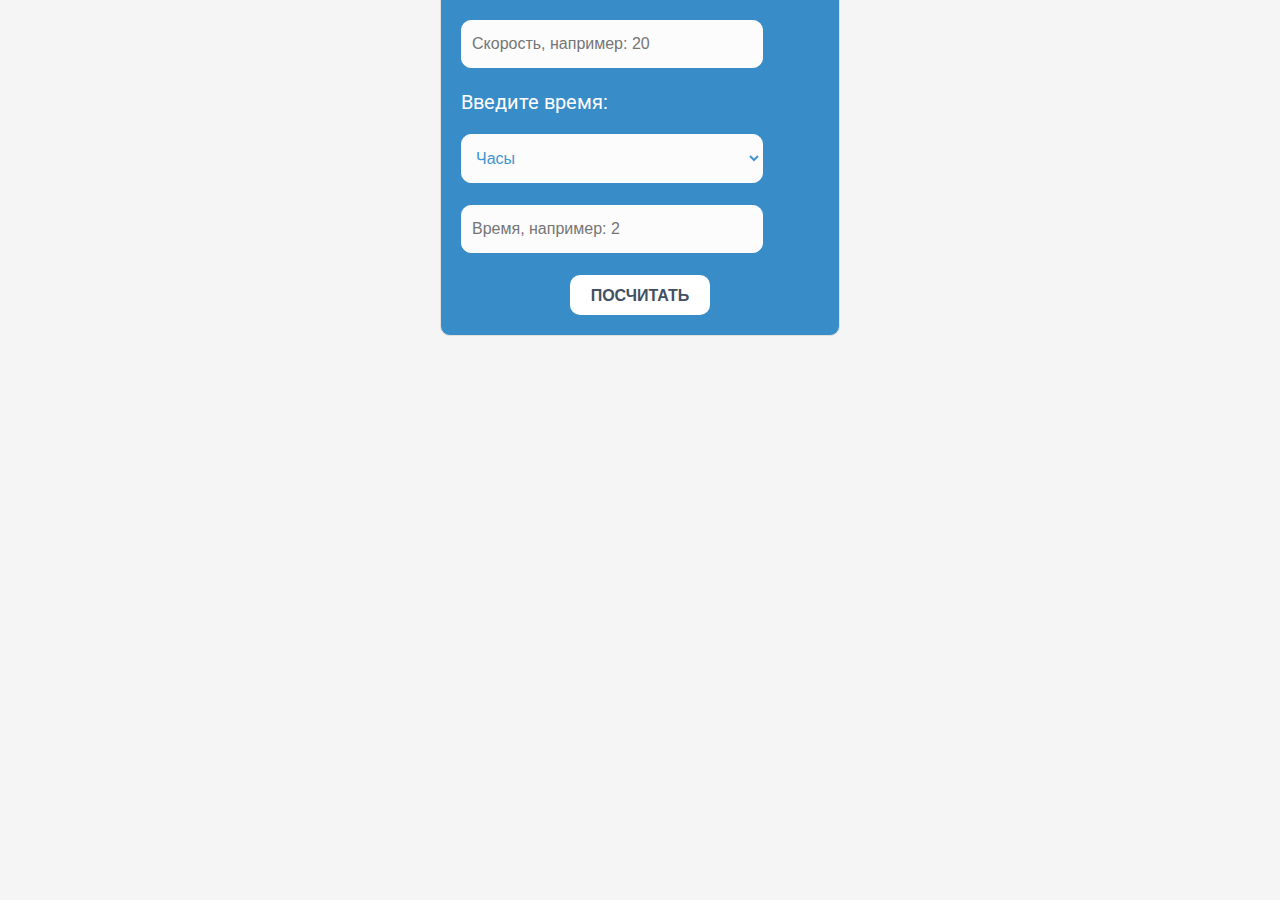
<file: index.html>
<!DOCTYPE html>
<html lang="ru">

<head>
    <meta charset="UTF-8">
    <meta name="viewport" content="width=device-width, initial-scale=1.0" />
    <title>Урок 1. Калькуляторы</title>
    <link href="https://fonts.googleapis.com/css?family=Roboto" rel="stylesheet">
    <link rel="stylesheet" type="text/css" href="css/amain.css">
    <script src="js/app.js" defer></script>
</head>

<body>
    <div class="wrapper">
        <div class="calculators">
            <div class="calc_container">
                <form id="temretureCalculator">
                    <legend class="calc-form-legend">Введите число в градусах Цельсия:</legend>
                    <input id="tempValue" class="calc-input-line" type="text" placeholder="Температура, например: 36.6" required="" />
                    <button id="calcTempButton" class="calc-form-button" onClick="toFahrenheit();">Посчитать</button>
                </form>
            </div>
            <div class="calc_container">
                <form id="distanceCalculator">
                    <legend class="calc-form-legend">Расчет пройденного расстояния за время, введите скорость:</legend>
                    <select id="speedUnits" class="calc-input-selector">
                        <option value="kmh">Км/час</option>
                        <option value="msec">М/сек</option>
                    </select>
                    <input id="speedValue" class="calc-input-line" type="text" placeholder="Скорость, например: 20" required="" />
                    <legend class="calc-form-legend">Введите время:</legend>
                    <select id="timeValue" class="calc-input-selector">
                        <option value="hours">Часы</option>
                        <option value="minutes">Минуты</option>
                    </select>
                    <input id="pacedTime" class="calc-input-line" placeholder="Время, например: 2" required="" />
                    <button id="calcDistanceButton" class="calc-form-button" onClick="distanceCalc();">Посчитать</button>
                </form>
            </div>
        </div>
    </div>
</body>

</html>
</file>
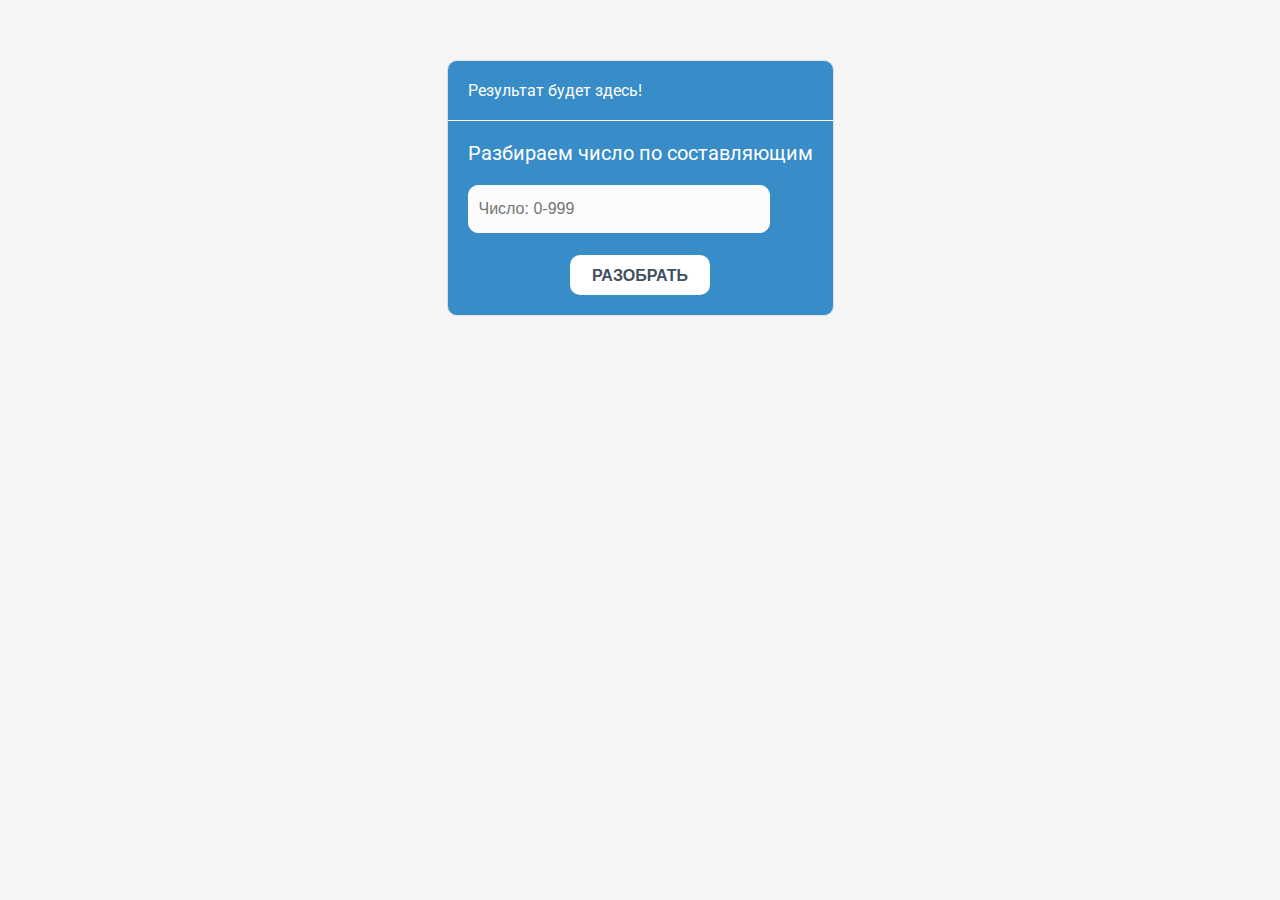
<file: RomanRudenkoLesson4HomeWork/index.html>
<!DOCTYPE html>
<html lang="ru">

<head>
    <meta charset="UTF-8">
    <meta name="viewport" content="width=device-width, initial-scale=1.0" />
    <title>Урок 4. Объекты</title>
    <link href="https://fonts.googleapis.com/css?family=Roboto" rel="stylesheet">
    <link rel="stylesheet" type="text/css" href="css/amain.css">
    <script src="js/app.js" defer></script>
    <script src="js/cart.js" defer></script>
</head>

<body>
    <div class="wrapper">
        <div class="calc_container">
            <div id="result-message">Результат будет здесь!</div>
            <form id="splitNumber" onsubmit="return false">
                <legend class="calc-form-legend">Разбираем число по составляющим</legend>
                  <input id="numberValue" class="calc-input-line" type="text" placeholder="Число: 0-999" required="" />
                <button id="calcButton" class="calc-form-button" onClick="runIt();">Разобрать</button>
            </form>
        </div>
    </div>
</body>

</html>
</file>
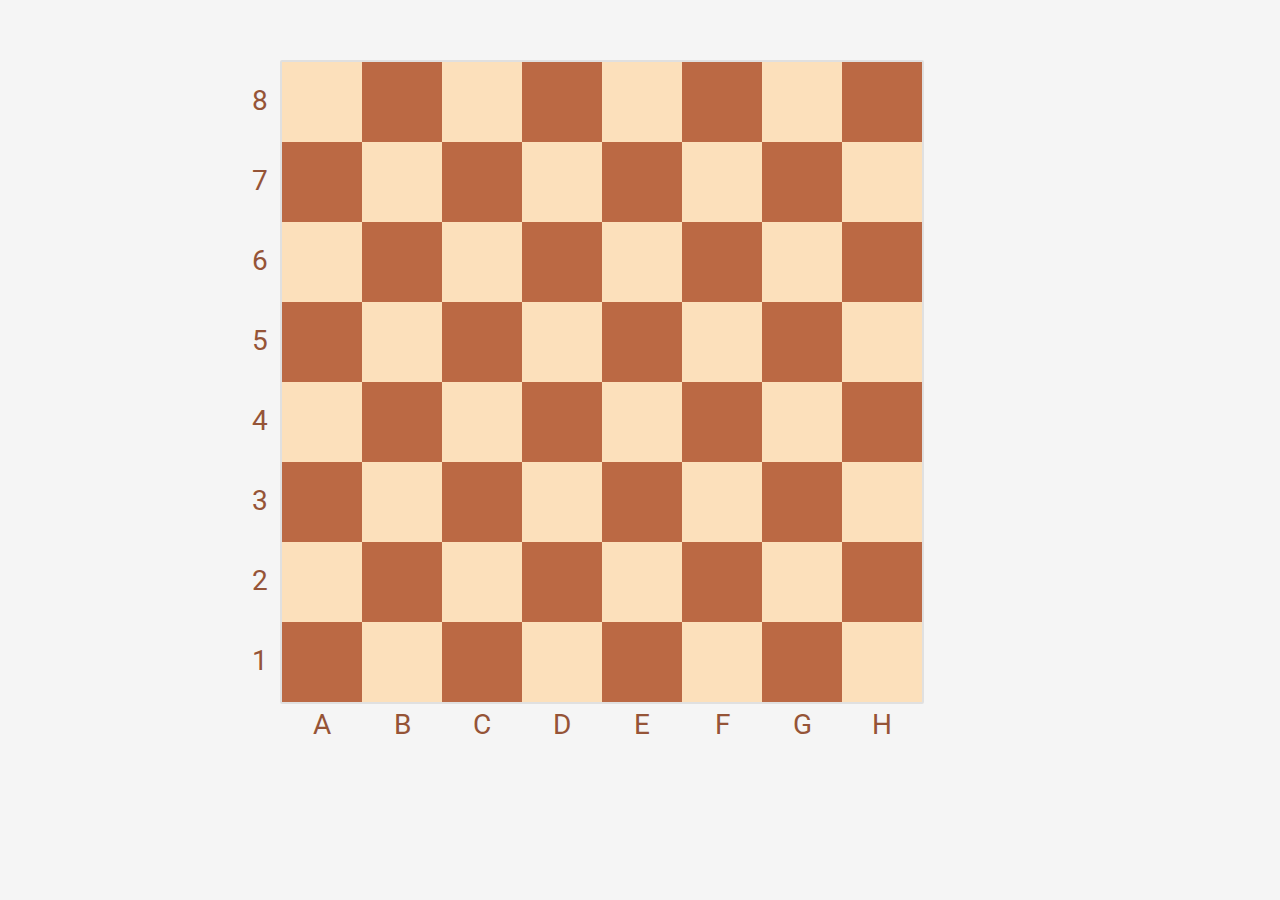
<file: RomanRudenkoLesson5HomeWork/index.html>
<!DOCTYPE html>
<html lang="ru">

<head>
    <meta charset="UTF-8">
    <meta name="viewport" content="width=device-width, initial-scale=1.0" />
    <title>Урок 5. Шахматная доска</title>
    <link rel="stylesheet" type="text/css" href="css/amain.css">
    <link href="https://fonts.googleapis.com/css?family=Roboto" rel="stylesheet">
    <link rel="stylesheet" href="https://use.fontawesome.com/releases/v5.3.1/css/all.css" integrity="sha384-mzrmE5qonljUremFsqc01SB46JvROS7bZs3IO2EmfFsd15uHvIt+Y8vEf7N7fWAU" crossorigin="anonymous">
</head>

<body>
    <div class="wrapper">
        <div class="game-table">
            <div class="x-nav"></div>
            <div class="y-nav"></div>
            <div class="board-container"></div>
        </div>
    </div>
    <script src="js/app.js"></script>
</body>

</html>
</file>
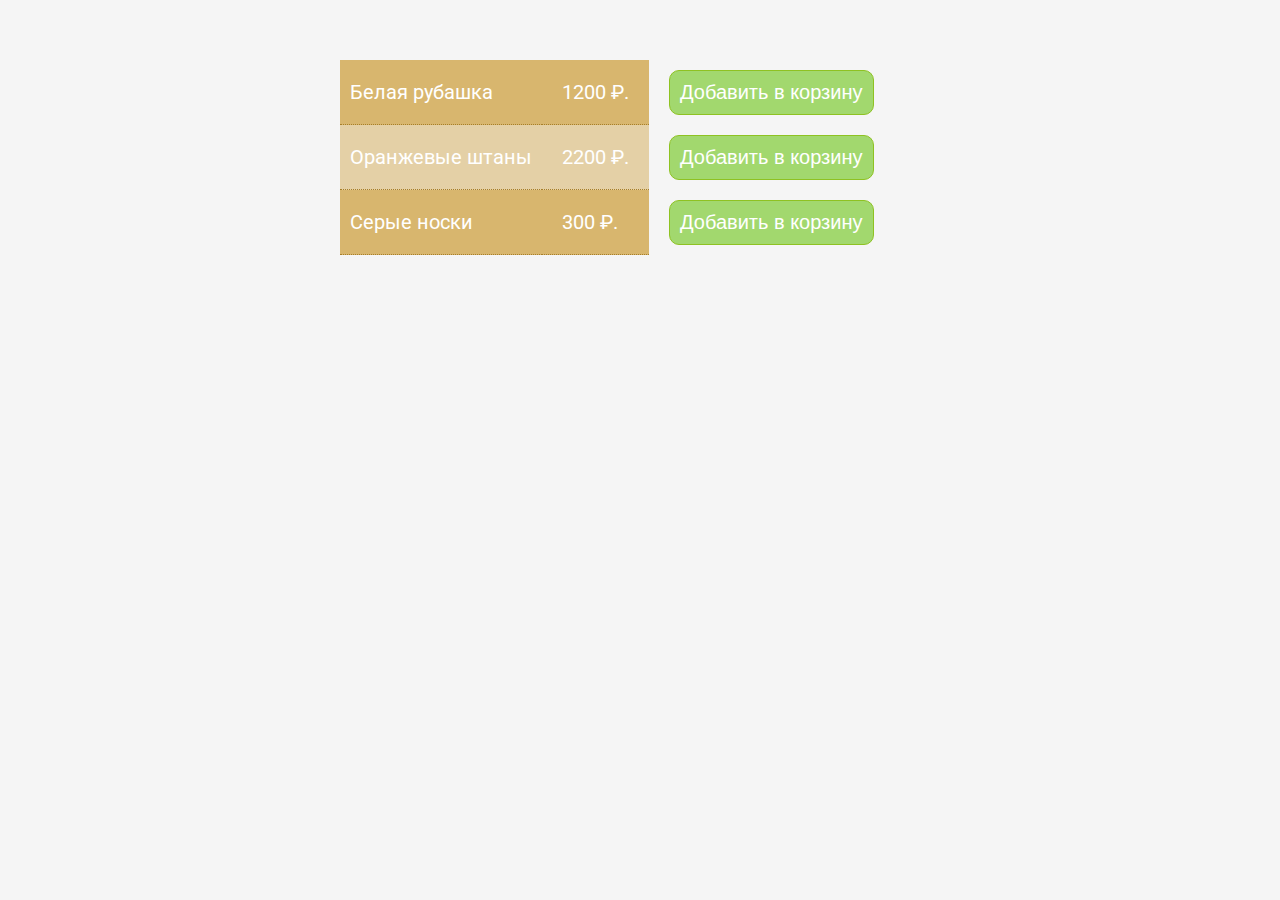
<file: RomanRudenkoLesson6HomeWork/index.html>
<!DOCTYPE html>
<html lang="ru">

<head>
    <meta charset="UTF-8">
    <meta name="viewport" content="width=device-width, initial-scale=1.0" />
    <title>Урок 6. Корзина товара</title>
    <link rel="stylesheet" type="text/css" href="css/amain.css">
    <link href="https://fonts.googleapis.com/css?family=Roboto" rel="stylesheet">
    <link rel="stylesheet" href="https://use.fontawesome.com/releases/v5.3.1/css/all.css" integrity="sha384-mzrmE5qonljUremFsqc01SB46JvROS7bZs3IO2EmfFsd15uHvIt+Y8vEf7N7fWAU" crossorigin="anonymous">
</head>

<body>
    <div class="wrapper">
        <div class="cart-container">
            <div class="items-list">
                <div class="item-name-column"></div>
                <div class="item-price-column"></div>
                <div class="item-buy-column">
                    <!-- <button class="add-to-cart">Добавить в корзину</button> -->
                </div>
            </div>
            <div class="cart-hidden"><span class="cart-header">Ваши товары:</span>
                <div class="cart-name-column"></div>
                <div class="cart-price-column"></div>
                <div class="cart-total"></div>
            </div>
        </div>
    </div>
    <script src="js/cart.js"></script>
</body>

</html>
</file>
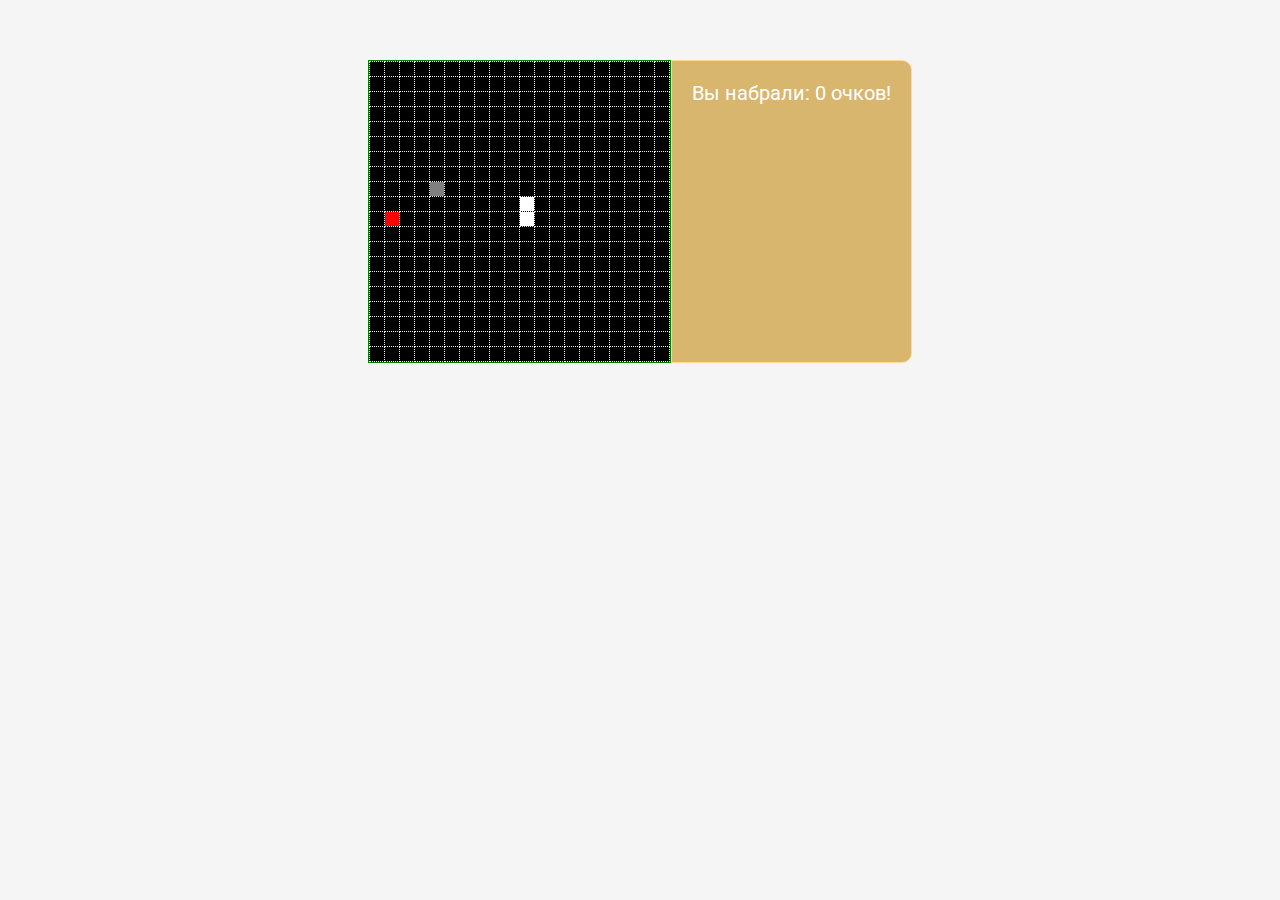
<file: RomanRudenkoLesson7HomeWork/index.html>
<!DOCTYPE html>
<html lang="ru">

<head>
    <meta charset="UTF-8">
    <meta name="viewport" content="width=device-width, initial-scale=1.0" />
    <title>Урок 7. Змейка</title>
    <link rel="stylesheet" type="text/css" href="css/amain.css">
    <link rel="stylesheet" href="css/style.css" />
    <link href="https://fonts.googleapis.com/css?family=Roboto" rel="stylesheet">
    <link rel="stylesheet" href="https://use.fontawesome.com/releases/v5.3.1/css/all.css" integrity="sha384-mzrmE5qonljUremFsqc01SB46JvROS7bZs3IO2EmfFsd15uHvIt+Y8vEf7N7fWAU" crossorigin="anonymous">
</head>

<body>
    <div class="wrapper">
        <div class="game-container">
           <div id="snake-field"></div>
           <div class="game-scores"></div>
        </div>
    </div>
    <script src="js/game.js"></script>
</body>

</html>
</file>
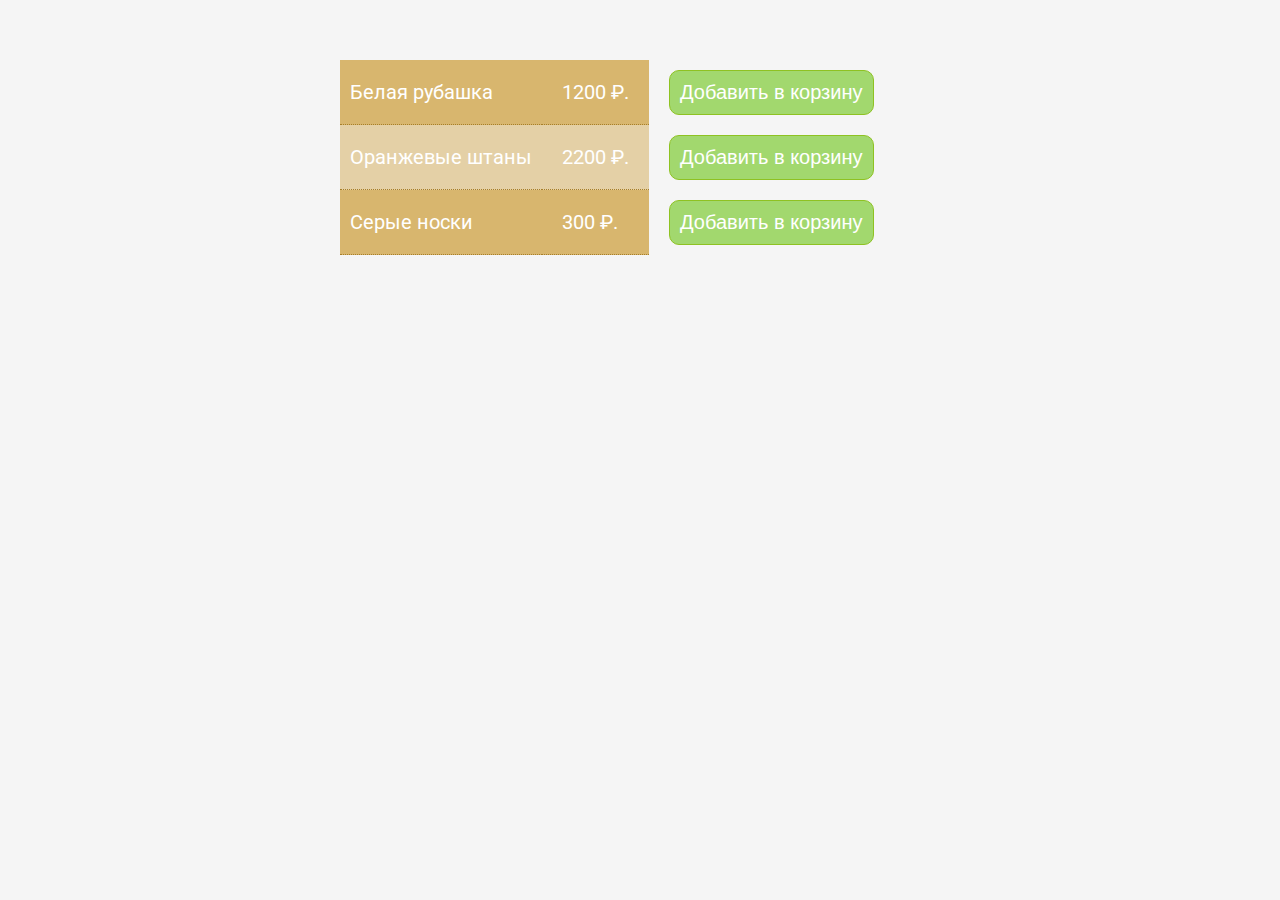
<file: RomanRudenkoLesson7HomeWork/cart.html>
<!DOCTYPE html>
<html lang="ru">

<head>
    <meta charset="UTF-8">
    <meta name="viewport" content="width=device-width, initial-scale=1.0" />
    <title>Урок 7. Корзина товара</title>
    <link rel="stylesheet" type="text/css" href="css/amain.css">
    <link href="https://fonts.googleapis.com/css?family=Roboto" rel="stylesheet">
    <link rel="stylesheet" href="https://use.fontawesome.com/releases/v5.3.1/css/all.css" integrity="sha384-mzrmE5qonljUremFsqc01SB46JvROS7bZs3IO2EmfFsd15uHvIt+Y8vEf7N7fWAU" crossorigin="anonymous">
</head>

<body>
    <div class="wrapper">
        <div class="cart-container">
            <div class="items-list">
                <div class="item-name-column"></div>
                <div class="item-price-column"></div>
                <div class="item-buy-column">
                    <!-- <button class="add-to-cart">Добавить в корзину</button> -->
                </div>
            </div>
            <div class="cart-hidden"><span class="cart-header">Ваши товары:</span>
                <div class="cart-name-column"></div>
                <div class="cart-price-column"></div>
                <div class="cart-remove-column"></div>
                <div class="cart-total"></div>
            </div>
        </div>
    </div>
    <script src="js/cart.js"></script>
</body>

</html>
</file>
<file: css/amain.css>
* {
    padding: 0;
    margin: 0;
    box-sizing: border-box;
}

html,
body {
    margin: 0 auto;
    height: 100%;
    font-family: Roboto;
    font-size: 14px;
    color: #00B3E6;
    background-color: #F5F5F5;
}

a {
    text-decoration: none;
    color: inherit;
}

.wrapper {
    position: fixed;
    width: 100%;
    height: 100%;
    display: flex;
    flex-direction: row;
    justify-content: center;
    align-self: center;
    align-items: center;
    align-content: center;
}

.calculators {
    width: 400px;
}

.calc_container {
    margin-bottom: 40px;
    border-radius: 10px;
    border: 1px solid #e0e0e0;
    -moz-box-sizing: content-box;
    box-sizing: content-box;
    background-color: #388CC7;
}

form {
    margin: 20px;
}


.calc-form-legend {
    max-width: 360px;
    margin: 20px 0;
    color: white;
    font-size: 20px;
}

.calc-input-line {
    width: 280px;
    display: block;
    margin-bottom: 22px;
    -webkit-box-sizing: content-box;
    -moz-box-sizing: content-box;
    box-sizing: content-box;
    padding: 14px 10px;
    border: 1px solid #FCFCFC;
    -webkit-border-radius: 8px;
    border-radius: 10px;
    outline: none;
    color: #445161;
    font-size: 16px;
    -o-text-overflow: clip;
    text-overflow: clip;
    background: rgba(252, 252, 252, 1);
    text-shadow: 1px 1px 0 rgba(255, 255, 255, 0.66);
    -webkit-transition: all 200ms cubic-bezier(0.42, 0, 0.58, 1);
    -moz-transition: all 200ms cubic-bezier(0.42, 0, 0.58, 1);
    -o-transition: all 200ms cubic-bezier(0.42, 0, 0.58, 1);
    transition: all 200ms cubic-bezier(0.42, 0, 0.58, 1);
}

.calc-input-selector {
    width: 280px;
    display: block;
    margin-bottom: 22px;
    -webkit-box-sizing: content-box;
    -moz-box-sizing: content-box;
    box-sizing: content-box;
    padding: 14px 10px;
    border: 1px solid #FCFCFC;
    -webkit-border-radius: 8px;
    border-radius: 10px;
    outline: none;
    color: #4195D0;
    font-size: 16px;
    -o-text-overflow: clip;
    text-overflow: clip;
    background: rgba(252, 252, 252, 1);
    text-shadow: 1px 1px 0 rgba(255, 255, 255, 0.66);
    -webkit-transition: all 200ms cubic-bezier(0.42, 0, 0.58, 1);
    -moz-transition: all 200ms cubic-bezier(0.42, 0, 0.58, 1);
    -o-transition: all 200ms cubic-bezier(0.42, 0, 0.58, 1);
    transition: all 200ms cubic-bezier(0.42, 0, 0.58, 1);
}

.calc-form-button {
    margin: 0 auto;
    display: block;
    background-color: white;
    border: 0;
    border-radius: 10px;
    color: #425061;
    font-size: 16px;
    width: 140px;
    height: 40px;
    font-weight: bold;
    text-transform: uppercase;
    padding: 12px 20px;
    cursor: pointer;
    outline: none
}

.calc-form-button:hover {
    color: #8EB2DE;
    opacity: 1;
    right: 0;
    transition: 0.1s;
}

.calc-form-button:active {
    transform: translateY(2px);
    transition: 0.1s;
}
</file>
<file: RomanRudenkoLesson4HomeWork/css/amain.css>
* {
    padding: 0;
    margin: 0;
    box-sizing: border-box;
}

html,
body {
    margin: 0 auto;
    /*height: 100%;*/
    font-family: Roboto;
    font-size: 14px;
    color: #00B3E6;
    background-color: #F5F5F5;
}

a {
    text-decoration: none;
    color: inherit;
}

.wrapper {
    /*position: fixed;*/
    width: 100%;
    height: 100%;
    margin-top: 60px;
    display: flex;
    flex-direction: row;
    justify-content: center;
    align-self: center;
    align-items: center;
    align-content: center;
}

.calculators {
    width: 400px;
}

.calc_container {
    margin-bottom: 40px;
    border-radius: 10px;
    border: 1px solid #e0e0e0;
    -moz-box-sizing: content-box;
    box-sizing: content-box;
    background-color: #388CC7;
}

#result-message {
    padding: 20px 20px;
    border-bottom: 1px solid white;
    font-size: 16px;
    color: white;
}

#result-message b {
    color: #F7D86C;
}

.result-message-highlite {
    color: #F7D86C;
}

#simpleCalculator-message {
    padding: 20px 20px;
    border-bottom: 1px solid white;
    font-size: 16px;
    color: white;
}


#simpleCalculator-message b {
    color: #F7D86C;
}

form {
    margin: 20px;
}

#abManipulator {
    position: relative;
}

#abManipulator:after {
    content: url("../img/alch.png");
    width: 48px;
    height: 77px;
    position: absolute;
    top: 28%;
    right: -2%;
}


.calc-form-legend {
    max-width: 360px;
    margin: 20px 0;
    color: white;
    font-size: 20px;
}

.calc-input-line {
    width: 280px;
    display: block;
    margin-bottom: 22px;
    -webkit-box-sizing: content-box;
    -moz-box-sizing: content-box;
    box-sizing: content-box;
    padding: 14px 10px;
    border: 1px solid #FCFCFC;
    -webkit-border-radius: 8px;
    border-radius: 10px;
    outline: none;
    color: #445161;
    font-size: 16px;
    -o-text-overflow: clip;
    text-overflow: clip;
    background: rgba(252, 252, 252, 1);
    text-shadow: 1px 1px 0 rgba(255, 255, 255, 0.66);
    -webkit-transition: all 200ms cubic-bezier(0.42, 0, 0.58, 1);
    -moz-transition: all 200ms cubic-bezier(0.42, 0, 0.58, 1);
    -o-transition: all 200ms cubic-bezier(0.42, 0, 0.58, 1);
    transition: all 200ms cubic-bezier(0.42, 0, 0.58, 1);
}

.calc-input-selector {
    width: 280px;
    display: block;
    margin-bottom: 22px;
    -webkit-box-sizing: content-box;
    -moz-box-sizing: content-box;
    box-sizing: content-box;
    padding: 14px 10px;
    border: 1px solid #FCFCFC;
    -webkit-border-radius: 8px;
    border-radius: 10px;
    outline: none;
    color: #4195D0;
    font-size: 16px;
    -o-text-overflow: clip;
    text-overflow: clip;
    background: rgba(252, 252, 252, 1);
    text-shadow: 1px 1px 0 rgba(255, 255, 255, 0.66);
    -webkit-transition: all 200ms cubic-bezier(0.42, 0, 0.58, 1);
    -moz-transition: all 200ms cubic-bezier(0.42, 0, 0.58, 1);
    -o-transition: all 200ms cubic-bezier(0.42, 0, 0.58, 1);
    transition: all 200ms cubic-bezier(0.42, 0, 0.58, 1);
}

.calc-form-button {
    margin: 0 auto;
    display: block;
    background-color: white;
    border: 0;
    border-radius: 10px;
    color: #425061;
    font-size: 16px;
    width: 140px;
    height: 40px;
    font-weight: bold;
    text-transform: uppercase;
    padding: 12px 20px;
    cursor: pointer;
    outline: none
}

.calc-form-button:hover {
    color: #8EB2DE;
    opacity: 1;
    right: 0;
    transition: 0.1s;
}

.calc-form-button:active {
    transform: translateY(2px);
    transition: 0.1s;
}
</file>
<file: RomanRudenkoLesson5HomeWork/css/amain.css>
* {
    padding: 0;
    margin: 0;
    box-sizing: border-box;
}

html,
body {
    margin: 0 auto;
    /*height: 100%;*/
    font-family: Roboto;
    font-size: 14px;
    color: #00B3E6;
    background-color: #F5F5F5;
}

a {
    text-decoration: none;
    color: inherit;
}

.wrapper {
    /*position: fixed;*/
    width: 100%;
    height: 100%;
    margin-top: 60px;
    display: flex;
    flex-direction: row;
    justify-content: center;
    align-self: center;
    align-items: center;
    align-content: center;
}

.game-table {
    display: flex;
    flex-direction: row;
    flex-wrap: wrap;
    justify-content: flex-start;
    width: 800px;
    height: 644px;
}

.x-nav {
    display: flex;
    flex: initial;
    flex-direction: row;
    order: 3;
    width: 640px;
    height: 40px;
    margin-left: 42px;
    /*background-color: orange;*/
}

.x-nav__block {
    display: flex;
    justify-content: center;
    align-items: center;
    width: 80px;
    height: 40px;
    color: #955437;
    font-size: 28px;
}

.y-nav {
    /* flex: initial;*/
    align-content: flex-start;
    order: 1;
    height: 640px;
    width: 40px;
}

.y-nav__block {
    display: flex;
    flex-direction: column;
    justify-content: center;
    align-items: center;
    width: 40px;
    height: 80px;
    color: #955437;
    font-size: 28px;
}

.board-container {
    align-self: flex-start;
    display: flex;
    order: 2;
    flex-direction: row;
    flex-wrap: wrap;
    width: 640px;
    height: 640px;
    /*margin-bottom: 40px;*/
    border-radius: 2px;
    border: 2px solid #e0e0e0;
    -moz-box-sizing: content-box;
    box-sizing: content-box;
}

.square {
    display: flex;
    justify-content: center;
    align-items: center;
    width: 80px;
    height: 80px;
}

.square-white {
    background-color: #FCE0BB;
}

.square-black {
    background-color: #BB6944;

}

.black {
    font-size: 40px;
    color: #282828;
    text-shadow: 1px 1px 1px #666666;
    cursor: pointer;
}

.white {
    font-size: 40px;
    color: #FFFBE7;
    text-shadow: 2px 2px 1px #666666;
    cursor: pointer;
}

/* Прочее...*/

#result-message b {
    color: #F7D86C;
}

.result-message-highlite {
    color: #F7D86C;
}

#simpleCalculator-message {
    padding: 20px 20px;
    border-bottom: 1px solid white;
    font-size: 16px;
    color: white;
}


#simpleCalculator-message b {
    color: #F7D86C;
}

form {
    margin: 20px;
}

.calc-form-button {
    margin: 0 auto;
    display: block;
    background-color: white;
    border: 0;
    border-radius: 10px;
    color: #425061;
    font-size: 16px;
    width: 140px;
    height: 40px;
    font-weight: bold;
    text-transform: uppercase;
    padding: 12px 20px;
    cursor: pointer;
    outline: none
}

.calc-form-button:hover {
    color: #8EB2DE;
    opacity: 1;
    right: 0;
    transition: 0.1s;
}

.calc-form-button:active {
    transform: translateY(2px);
    transition: 0.1s;
}
</file>
<file: RomanRudenkoLesson6HomeWork/css/amain.css>
* {
    padding: 0;
    margin: 0;
    box-sizing: border-box;
    outline:none;
}

html,
body {
    margin: 0 auto;
    /*height: 100%;*/
    font-family: Roboto;
    font-size: 14px;
    color: #00B3E6;
    background-color: #F5F5F5;
}

a {
    text-decoration: none;
    color: inherit;
}

.cart-hidden {
    display: none;
}

.wrapper {
    /*position: fixed;*/
    width: 100%;
    height: 100%;
    margin-top: 60px;
    display: flex;
    flex-direction: row;
    justify-content: center;
    align-self: center;
    align-items: center;
    align-content: center;
}

.cart-container {
    display: flex;
    flex-direction: row;
    justify-content: flex-start;
    max-width: 1200px;
    min-height: 600px;
}

.items-list {
    display: flex;
    order: 1;
    flex-direction: row;
    flex-wrap: wrap;
    align-content: flex-start; 
    width: 600px;
    height: 600px;
    /*background-color: green;*/
}

.item-name-column, .item-price-column, .item-buy-column, .cart-name-column, .cart-price-column{
    display: flex;
    flex-direction: column;
}

.item-name {
    min-width: 40px;
    min-height: 20px;
    padding: 20px 10px;
    border-bottom: 1px dotted #A77F2A;
    color: white;
    font-size: 20px;
    cursor: pointer;
    background-color: #D8B66E;
}

.item-name:nth-child(even) {
    background-color: #E4D0A6;
}

.item-name span {
    /*margin: 20px 10px;*/
}

.item-price {
    min-width: 40px;
    min-height: 20px;
    padding: 20px 10px;
    border-bottom: 1px dotted #A77F2A;
    color: white;
    font-size: 20px;
    cursor: pointer;
    background-color: #D8B66E;
}

.item-price:nth-child(even) {
    background-color: #E4D0A6;
}

.item-price span {
     margin: 20px 10px;
}

.add-to-cart {
    min-width: 60px;
    min-height: 20px;
    padding: 10px 10px;
    margin: 10px 20px;
    border: 1px solid #8EC222;
    border-radius: 10px;
    color: white;
    font-size: 20px;
    cursor: pointer;
    background-color: #A2D86E;
}

.add-to-cart:active {
    font-size: 18px;
    transition: 0.1s;
}

.cart {
    display: flex;
    order: 2;
    flex-direction: row;
    flex-wrap: wrap;
    align-content: flex-start;
    margin-top: -43px;
    max-width: 400px; 
    padding: 20px;
    color: #D8B66E;
    font-size: 20px;
    /*margin-bottom: 40px;*/
    border-radius: 2px;
    border: 2px solid #e0e0e0;
    -moz-box-sizing: content-box;
    box-sizing: content-box;
    /*background-color: yellow;*/
}

.cart-header {
    width: 100%;
}

.cart-item-name {
    min-width: 40px;
    min-height: 20px;
    padding: 20px 10px;
    border-bottom: 1px dotted #A77F2A;
    color: white;
    font-size: 20px;
    background-color: #D8B66E;
}

.cart-item-name:nth-child(even) {
    background-color: #E4D0A6;
}

.cart-item-name span {
    /*margin: 20px 10px;*/
}

.cart-item-price {
    min-width: 40px;
    min-height: 20px;
    padding: 20px 10px;
    border-bottom: 1px dotted #A77F2A;
    color: white;
    font-size: 20px;
    background-color: #D8B66E;
}

.cart-item-price:nth-child(even) {
    background-color: #E4D0A6;
}

.cart-item-price span {
     margin: 20px 10px;
}

.cart-total {
    padding: 10px;
    width: 78%;
    color: #424242;
    border-bottom: 1px dotted #424242;
}
</file>
<file: RomanRudenkoLesson7HomeWork/css/amain.css>
* {
    padding: 0;
    margin: 0;
    box-sizing: border-box;
    outline:none;
}

html,
body {
    margin: 0 auto;
    /*height: 100%;*/
    font-family: Roboto;
    font-size: 14px;
    color: #00B3E6;
    background-color: #F5F5F5;
}

a {
    text-decoration: none;
    color: inherit;
}

.cart-hidden {
    display: none;
}

.wrapper {
    /*position: fixed;*/
    width: 100%;
    height: 100%;
    margin-top: 60px;
    display: flex;
    flex-direction: row;
    justify-content: center;
    align-self: center;
    align-items: center;
    align-content: center;
}

.cart-container {
    display: flex;
    flex-direction: row;
    justify-content: flex-start;
    max-width: 1200px;
    min-height: 600px;
}

.items-list {
    display: flex;
    order: 1;
    flex-direction: row;
    flex-wrap: wrap;
    align-content: flex-start; 
    width: 600px;
    min-height: 600px;
    /*background-color: green;*/
}

.item-name-column, .item-price-column, .item-buy-column, .cart-name-column, .cart-price-column, .cart-remove-column{
    display: flex;
    flex-direction: column;
}

.item-name {
    min-width: 40px;
    min-height: 20px;
    padding: 20px 10px;
    border-bottom: 1px dotted #A77F2A;
    color: white;
    font-size: 20px;
    cursor: pointer;
    background-color: #D8B66E;
}

.item-name:nth-child(even) {
    background-color: #E4D0A6;
}

.item-name span {
    /*margin: 20px 10px;*/
}

.item-price {
    min-width: 40px;
    min-height: 20px;
    padding: 20px 10px;
    border-bottom: 1px dotted #A77F2A;
    color: white;
    font-size: 20px;
    cursor: pointer;
    background-color: #D8B66E;
}

.item-price:nth-child(even) {
    background-color: #E4D0A6;
}

.item-price span {
     margin: 20px 10px;
}

.add-to-cart {
    min-width: 60px;
    min-height: 20px;
    padding: 10px 10px;
    margin: 10px 20px;
    border: 1px solid #8EC222;
    border-radius: 10px;
    color: white;
    font-size: 20px;
    cursor: pointer;
    background-color: #A2D86E;
}

.add-to-cart:active {
    font-size: 18px;
    transition: 0.1s;
}

.cart {
    display: flex;
    order: 2;
    flex-direction: row;
    flex-wrap: wrap;
    align-content: flex-start;
    margin-top: -43px;
    max-width: 600px; 
    padding: 20px;
    color: #D8B66E;
    font-size: 20px;
    /*margin-bottom: 40px;*/
    border-radius: 2px;
    border: 2px solid #e0e0e0;
    -moz-box-sizing: content-box;
    box-sizing: content-box;
    /*background-color: yellow;*/
}

.cart-header {
    width: 100%;
}

.cart-item-name {
    min-width: 40px;
    min-height: 20px;
    padding: 20px 10px;
    border-bottom: 1px dotted #A77F2A;
    color: white;
    font-size: 20px;
    background-color: #D8B66E;
}

.cart-item-name:nth-child(even) {
    background-color: #E4D0A6;
}

.cart-item-name span {
    /*margin: 20px 10px;*/
}

.cart-item-price {
    min-width: 40px;
    min-height: 20px;
    padding: 20px 10px;
    border-bottom: 1px dotted #A77F2A;
    color: white;
    font-size: 20px;
    background-color: #D8B66E;
}

.cart-item-price:nth-child(even) {
    background-color: #E4D0A6;
}

.cart-item-price span {
     margin: 20px 10px;
}

.cart-remove-button {
    margin: 15px 0;
    margin-left: 80px;
    width: 30px;
    font-size: 30px;
    color: #833B3B;
    border: 0;
    background-color: transparent;
    cursor: pointer;
}

.cart-remove-button:active {
    margin-left: 81px;
    transition: 0.1s;
}

.cart-total {
    padding: 10px;
    width: 100%;
    color: #424242;
    border-bottom: 1px dotted #424242;
}
</file>
<file: RomanRudenkoLesson7HomeWork/css/style.css>
* {
	margin: 0;
	padding: 0;
	overflow: hidden;
}

#snake-field{
	background: black;
	border: 1px solid green;
}

#snake-start, #snake-renew{
	width: 150px; 
	padding: 15px; 
	color: white;
	background: green;
	text-align: center;
	cursor: pointer;
	float: left;
	margin-right: 10px;
}

.game-container {
    display: flex;
    flex-direction: row;
    justify-content: flex-start;
    max-width: 1000px;
    max-height: 600px;
}

.game-scores {
	padding: 20px;
	max-width: 280px;
	border: 1px solid #FFDB90;
	border-radius: 0 10px 10px 0;
	color: white;
	font-size: 20px;
	background-color: #D8B66E;
}

.game-table{
	border-collapse: collapse;
}

td.game-table-cell {
    width: 15px;
    height: 15px;
    border: 1px dotted #eee;
    border-collapse: collapse;
}

.snake-unit{
	background: white;
}

.food-unit{
	background: red;
}

.wall-unit{
	background-color: gray;
}
</file>
